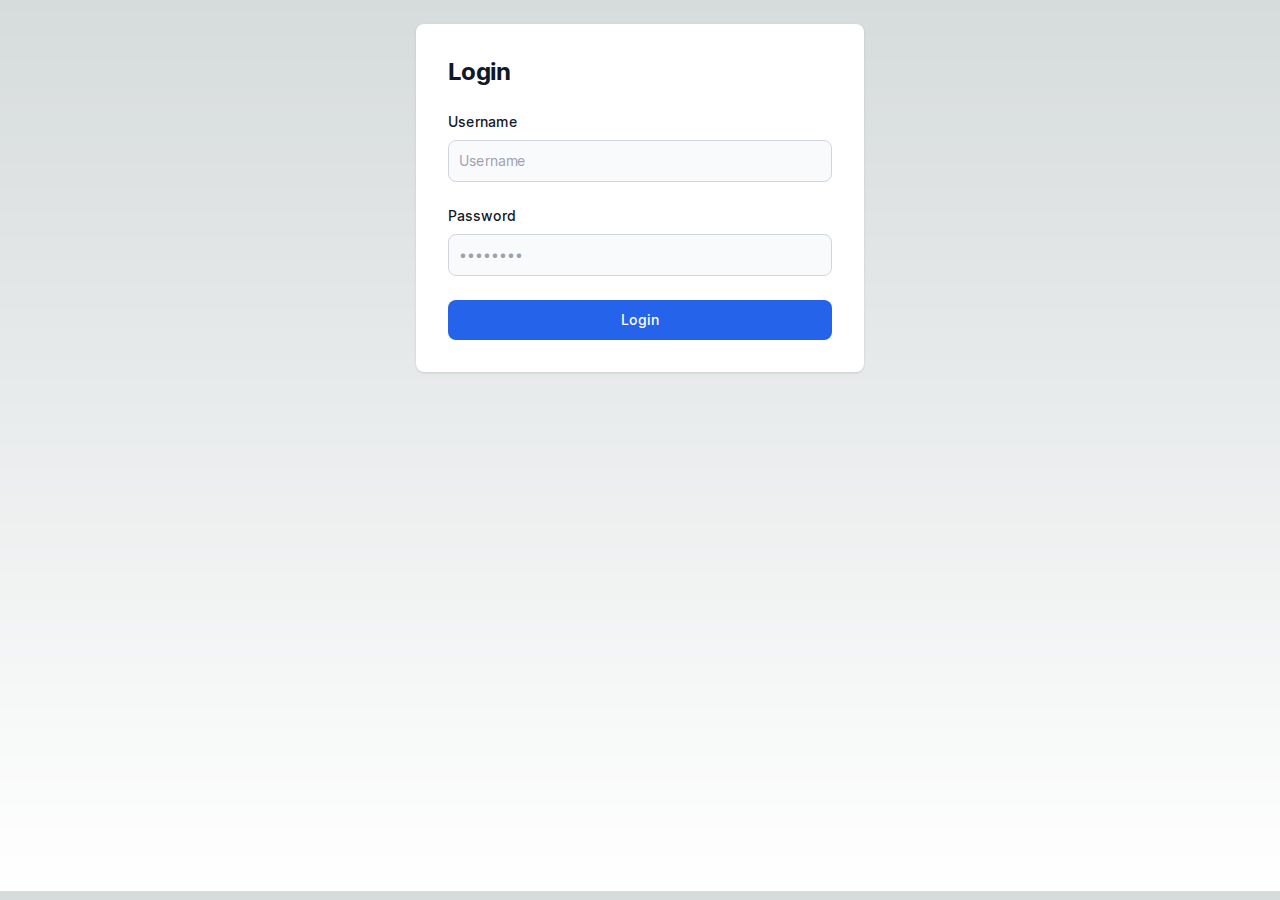
<file: admin.html>
<!DOCTYPE html><html lang="en"><head><meta charSet="utf-8"/><meta name="viewport" content="width=device-width, initial-scale=1"/><link rel="preload" href="/_next/static/media/c9a5bc6a7c948fb0-s.p.woff2" as="font" crossorigin="" type="font/woff2"/><link rel="stylesheet" href="/_next/static/css/bd18085e49c8bc4d.css" data-precedence="next"/><link rel="preload" as="script" fetchPriority="low" href="/_next/static/chunks/webpack-04c090bf27c652c8.js"/><script src="/_next/static/chunks/fd9d1056-f18af63d214b451f.js" async=""></script><script src="/_next/static/chunks/23-e8b368bad5731f1e.js" async=""></script><script src="/_next/static/chunks/main-app-02a2f8ee5db7dc4e.js" async=""></script><script src="/_next/static/chunks/app/admin/page-353b84eaaa129ab5.js" async=""></script><script src="/_next/static/chunks/863-9f255b6d74a10af2.js" async=""></script><script src="/_next/static/chunks/app/layout-3886f1e1161bb73d.js" async=""></script><title>Chef</title><meta name="description" content="Chef"/><link rel="icon" href="/favicon.ico" type="image/x-icon" sizes="16x16"/><meta name="next-size-adjust"/><script src="/_next/static/chunks/polyfills-78c92fac7aa8fdd8.js" noModule=""></script></head><body class="__className_aaf875"><div class="admin-page min-h-[99vh] w-full"><section class="flex flex-col items-center pt-6"><div class="w-full bg-white rounded-lg shadow dark:border md:mt-0 sm:max-w-md xl:p-0 dark:bg-gray-800 dark:border-gray-700"><div class="p-6 space-y-4 md:space-y-6 sm:p-8"><h1 class="text-xl font-bold leading-tight tracking-tight text-gray-900 md:text-2xl dark:text-white">Login</h1><form class="space-y-4 md:space-y-6"><div><label for="username" class="block mb-2 text-sm font-medium text-gray-900 dark:text-white">Username</label><input type="text" id="username" class="bg-gray-50 border border-gray-300 text-gray-900 sm:text-sm rounded-lg focus:ring-blue-600 focus:border-blue-600 block w-full p-2.5 dark:bg-gray-700 dark:border-gray-600 dark:placeholder-gray-400 dark:text-white dark:focus:ring-blue-500 dark:focus:border-blue-500" placeholder="Username" name="username" value=""/></div><div><label for="password" class="block mb-2 text-sm font-medium text-gray-900 dark:text-white">Password</label><input type="password" id="password" placeholder="••••••••" class="bg-gray-50 border border-gray-300 text-gray-900 sm:text-sm rounded-lg focus:ring-blue-600 focus:border-blue-600 block w-full p-2.5 dark:bg-gray-700 dark:border-gray-600 dark:placeholder-gray-400 dark:text-white dark:focus:ring-blue-500 dark:focus:border-blue-500" name="password" value=""/></div><button class="w-full text-white bg-blue-600 hover:bg-blue-700 focus:ring-4 focus:outline-none focus:ring-blue-300 font-medium rounded-lg text-sm px-5 py-2.5 text-center dark:bg-blue-600 dark:hover:bg-blue-700 dark:focus:ring-blue-800">Login</button></form></div></div></section></div><script src="/_next/static/chunks/webpack-04c090bf27c652c8.js" async=""></script><script>(self.__next_f=self.__next_f||[]).push([0]);self.__next_f.push([2,null])</script><script>self.__next_f.push([1,"1:HL[\"/_next/static/media/c9a5bc6a7c948fb0-s.p.woff2\",\"font\",{\"crossOrigin\":\"\",\"type\":\"font/woff2\"}]\n2:HL[\"/_next/static/css/bd18085e49c8bc4d.css\",\"style\"]\n"])</script><script>self.__next_f.push([1,"3:I[5751,[],\"\"]\n5:I[6513,[],\"ClientPageRoot\"]\n6:I[2914,[\"3\",\"static/chunks/app/admin/page-353b84eaaa129ab5.js\"],\"default\"]\n7:I[9275,[],\"\"]\n8:I[1343,[],\"\"]\n9:I[9082,[\"863\",\"static/chunks/863-9f255b6d74a10af2.js\",\"185\",\"static/chunks/app/layout-3886f1e1161bb73d.js\"],\"Providers\"]\nb:I[6130,[],\"\"]\nc:[]\n"])</script><script>self.__next_f.push([1,"0:[[[\"$\",\"link\",\"0\",{\"rel\":\"stylesheet\",\"href\":\"/_next/static/css/bd18085e49c8bc4d.css\",\"precedence\":\"next\",\"crossOrigin\":\"$undefined\"}]],[\"$\",\"$L3\",null,{\"buildId\":\"pO0BhSaRuQfmkkrYrUmSK\",\"assetPrefix\":\"\",\"initialCanonicalUrl\":\"/admin\",\"initialTree\":[\"\",{\"children\":[\"admin\",{\"children\":[\"__PAGE__\",{}]}]},\"$undefined\",\"$undefined\",true],\"initialSeedData\":[\"\",{\"children\":[\"admin\",{\"children\":[\"__PAGE__\",{},[[\"$L4\",[\"$\",\"$L5\",null,{\"props\":{\"params\":{},\"searchParams\":{}},\"Component\":\"$6\"}]],null],null]},[\"$\",\"$L7\",null,{\"parallelRouterKey\":\"children\",\"segmentPath\":[\"children\",\"admin\",\"children\"],\"error\":\"$undefined\",\"errorStyles\":\"$undefined\",\"errorScripts\":\"$undefined\",\"template\":[\"$\",\"$L8\",null,{}],\"templateStyles\":\"$undefined\",\"templateScripts\":\"$undefined\",\"notFound\":\"$undefined\",\"notFoundStyles\":\"$undefined\",\"styles\":null}],null]},[[\"$\",\"html\",null,{\"lang\":\"en\",\"children\":[\"$\",\"body\",null,{\"className\":\"__className_aaf875\",\"children\":[\"$\",\"$L9\",null,{\"children\":[\"$\",\"$L7\",null,{\"parallelRouterKey\":\"children\",\"segmentPath\":[\"children\"],\"error\":\"$undefined\",\"errorStyles\":\"$undefined\",\"errorScripts\":\"$undefined\",\"template\":[\"$\",\"$L8\",null,{}],\"templateStyles\":\"$undefined\",\"templateScripts\":\"$undefined\",\"notFound\":[[\"$\",\"title\",null,{\"children\":\"404: This page could not be found.\"}],[\"$\",\"div\",null,{\"style\":{\"fontFamily\":\"system-ui,\\\"Segoe UI\\\",Roboto,Helvetica,Arial,sans-serif,\\\"Apple Color Emoji\\\",\\\"Segoe UI Emoji\\\"\",\"height\":\"100vh\",\"textAlign\":\"center\",\"display\":\"flex\",\"flexDirection\":\"column\",\"alignItems\":\"center\",\"justifyContent\":\"center\"},\"children\":[\"$\",\"div\",null,{\"children\":[[\"$\",\"style\",null,{\"dangerouslySetInnerHTML\":{\"__html\":\"body{color:#000;background:#fff;margin:0}.next-error-h1{border-right:1px solid rgba(0,0,0,.3)}@media (prefers-color-scheme:dark){body{color:#fff;background:#000}.next-error-h1{border-right:1px solid rgba(255,255,255,.3)}}\"}}],[\"$\",\"h1\",null,{\"className\":\"next-error-h1\",\"style\":{\"display\":\"inline-block\",\"margin\":\"0 20px 0 0\",\"padding\":\"0 23px 0 0\",\"fontSize\":24,\"fontWeight\":500,\"verticalAlign\":\"top\",\"lineHeight\":\"49px\"},\"children\":\"404\"}],[\"$\",\"div\",null,{\"style\":{\"display\":\"inline-block\"},\"children\":[\"$\",\"h2\",null,{\"style\":{\"fontSize\":14,\"fontWeight\":400,\"lineHeight\":\"49px\",\"margin\":0},\"children\":\"This page could not be found.\"}]}]]}]}]],\"notFoundStyles\":[],\"styles\":null}]}]}]}],null],null],\"couldBeIntercepted\":false,\"initialHead\":[false,\"$La\"],\"globalErrorComponent\":\"$b\",\"missingSlots\":\"$Wc\"}]]\n"])</script><script>self.__next_f.push([1,"a:[[\"$\",\"meta\",\"0\",{\"name\":\"viewport\",\"content\":\"width=device-width, initial-scale=1\"}],[\"$\",\"meta\",\"1\",{\"charSet\":\"utf-8\"}],[\"$\",\"title\",\"2\",{\"children\":\"Chef\"}],[\"$\",\"meta\",\"3\",{\"name\":\"description\",\"content\":\"Chef\"}],[\"$\",\"link\",\"4\",{\"rel\":\"icon\",\"href\":\"/favicon.ico\",\"type\":\"image/x-icon\",\"sizes\":\"16x16\"}],[\"$\",\"meta\",\"5\",{\"name\":\"next-size-adjust\"}]]\n4:null\n"])</script></body></html>
</file>
<file: _next/static/css/bd18085e49c8bc4d.css>
@font-face{font-family:__Inter_aaf875;font-style:normal;font-weight:100 900;font-display:swap;src:url(/_next/static/media/ec159349637c90ad-s.woff2) format("woff2");unicode-range:u+0460-052f,u+1c80-1c88,u+20b4,u+2de0-2dff,u+a640-a69f,u+fe2e-fe2f}@font-face{font-family:__Inter_aaf875;font-style:normal;font-weight:100 900;font-display:swap;src:url(/_next/static/media/513657b02c5c193f-s.woff2) format("woff2");unicode-range:u+0301,u+0400-045f,u+0490-0491,u+04b0-04b1,u+2116}@font-face{font-family:__Inter_aaf875;font-style:normal;font-weight:100 900;font-display:swap;src:url(/_next/static/media/fd4db3eb5472fc27-s.woff2) format("woff2");unicode-range:u+1f??}@font-face{font-family:__Inter_aaf875;font-style:normal;font-weight:100 900;font-display:swap;src:url(/_next/static/media/51ed15f9841b9f9d-s.woff2) format("woff2");unicode-range:u+0370-0377,u+037a-037f,u+0384-038a,u+038c,u+038e-03a1,u+03a3-03ff}@font-face{font-family:__Inter_aaf875;font-style:normal;font-weight:100 900;font-display:swap;src:url(/_next/static/media/05a31a2ca4975f99-s.woff2) format("woff2");unicode-range:u+0102-0103,u+0110-0111,u+0128-0129,u+0168-0169,u+01a0-01a1,u+01af-01b0,u+0300-0301,u+0303-0304,u+0308-0309,u+0323,u+0329,u+1ea0-1ef9,u+20ab}@font-face{font-family:__Inter_aaf875;font-style:normal;font-weight:100 900;font-display:swap;src:url(/_next/static/media/d6b16ce4a6175f26-s.woff2) format("woff2");unicode-range:u+0100-02af,u+0304,u+0308,u+0329,u+1e00-1e9f,u+1ef2-1eff,u+2020,u+20a0-20ab,u+20ad-20c0,u+2113,u+2c60-2c7f,u+a720-a7ff}@font-face{font-family:__Inter_aaf875;font-style:normal;font-weight:100 900;font-display:swap;src:url(/_next/static/media/c9a5bc6a7c948fb0-s.p.woff2) format("woff2");unicode-range:u+00??,u+0131,u+0152-0153,u+02bb-02bc,u+02c6,u+02da,u+02dc,u+0304,u+0308,u+0329,u+2000-206f,u+2074,u+20ac,u+2122,u+2191,u+2193,u+2212,u+2215,u+feff,u+fffd}@font-face{font-family:__Inter_Fallback_aaf875;src:local("Arial");ascent-override:90.49%;descent-override:22.56%;line-gap-override:0.00%;size-adjust:107.06%}.__className_aaf875{font-family:__Inter_aaf875,__Inter_Fallback_aaf875;font-style:normal}

/*
! tailwindcss v3.4.4 | MIT License | https://tailwindcss.com
*/*,:after,:before{box-sizing:border-box;border:0 solid #e5e7eb}:after,:before{--tw-content:""}:host,html{line-height:1.5;-webkit-text-size-adjust:100%;-moz-tab-size:4;tab-size:4;font-family:ui-sans-serif,system-ui,sans-serif,Apple Color Emoji,Segoe UI Emoji,Segoe UI Symbol,Noto Color Emoji;font-feature-settings:normal;font-variation-settings:normal;-webkit-tap-highlight-color:transparent}body{margin:0;line-height:inherit}hr{height:0;color:inherit;border-top-width:1px}abbr:where([title]){text-decoration:underline dotted}h1,h2,h3,h4,h5,h6{font-size:inherit;font-weight:inherit}a{color:inherit;text-decoration:inherit}b,strong{font-weight:bolder}code,kbd,pre,samp{font-family:ui-monospace,SFMono-Regular,Menlo,Monaco,Consolas,Liberation Mono,Courier New,monospace;font-feature-settings:normal;font-variation-settings:normal;font-size:1em}small{font-size:80%}sub,sup{font-size:75%;line-height:0;position:relative;vertical-align:baseline}sub{bottom:-.25em}sup{top:-.5em}table{text-indent:0;border-color:inherit;border-collapse:collapse}button,input,optgroup,select,textarea{font-family:inherit;font-feature-settings:inherit;font-variation-settings:inherit;font-size:100%;font-weight:inherit;line-height:inherit;letter-spacing:inherit;color:inherit;margin:0;padding:0}button,select{text-transform:none}button,input:where([type=button]),input:where([type=reset]),input:where([type=submit]){-webkit-appearance:button;background-color:transparent;background-image:none}:-moz-focusring{outline:auto}:-moz-ui-invalid{box-shadow:none}progress{vertical-align:baseline}::-webkit-inner-spin-button,::-webkit-outer-spin-button{height:auto}[type=search]{-webkit-appearance:textfield;outline-offset:-2px}::-webkit-search-decoration{-webkit-appearance:none}::-webkit-file-upload-button{-webkit-appearance:button;font:inherit}summary{display:list-item}blockquote,dd,dl,figure,h1,h2,h3,h4,h5,h6,hr,p,pre{margin:0}fieldset{margin:0}fieldset,legend{padding:0}menu,ol,ul{list-style:none;margin:0;padding:0}dialog{padding:0}textarea{resize:vertical}input::placeholder,textarea::placeholder{opacity:1;color:#9ca3af}[role=button],button{cursor:pointer}:disabled{cursor:default}audio,canvas,embed,iframe,img,object,svg,video{display:block;vertical-align:middle}img,video{max-width:100%;height:auto}[hidden]{display:none}*,:after,:before{--tw-border-spacing-x:0;--tw-border-spacing-y:0;--tw-translate-x:0;--tw-translate-y:0;--tw-rotate:0;--tw-skew-x:0;--tw-skew-y:0;--tw-scale-x:1;--tw-scale-y:1;--tw-pan-x: ;--tw-pan-y: ;--tw-pinch-zoom: ;--tw-scroll-snap-strictness:proximity;--tw-gradient-from-position: ;--tw-gradient-via-position: ;--tw-gradient-to-position: ;--tw-ordinal: ;--tw-slashed-zero: ;--tw-numeric-figure: ;--tw-numeric-spacing: ;--tw-numeric-fraction: ;--tw-ring-inset: ;--tw-ring-offset-width:0px;--tw-ring-offset-color:#fff;--tw-ring-color:rgba(59,130,246,.5);--tw-ring-offset-shadow:0 0 #0000;--tw-ring-shadow:0 0 #0000;--tw-shadow:0 0 #0000;--tw-shadow-colored:0 0 #0000;--tw-blur: ;--tw-brightness: ;--tw-contrast: ;--tw-grayscale: ;--tw-hue-rotate: ;--tw-invert: ;--tw-saturate: ;--tw-sepia: ;--tw-drop-shadow: ;--tw-backdrop-blur: ;--tw-backdrop-brightness: ;--tw-backdrop-contrast: ;--tw-backdrop-grayscale: ;--tw-backdrop-hue-rotate: ;--tw-backdrop-invert: ;--tw-backdrop-opacity: ;--tw-backdrop-saturate: ;--tw-backdrop-sepia: ;--tw-contain-size: ;--tw-contain-layout: ;--tw-contain-paint: ;--tw-contain-style: }::backdrop{--tw-border-spacing-x:0;--tw-border-spacing-y:0;--tw-translate-x:0;--tw-translate-y:0;--tw-rotate:0;--tw-skew-x:0;--tw-skew-y:0;--tw-scale-x:1;--tw-scale-y:1;--tw-pan-x: ;--tw-pan-y: ;--tw-pinch-zoom: ;--tw-scroll-snap-strictness:proximity;--tw-gradient-from-position: ;--tw-gradient-via-position: ;--tw-gradient-to-position: ;--tw-ordinal: ;--tw-slashed-zero: ;--tw-numeric-figure: ;--tw-numeric-spacing: ;--tw-numeric-fraction: ;--tw-ring-inset: ;--tw-ring-offset-width:0px;--tw-ring-offset-color:#fff;--tw-ring-color:rgba(59,130,246,.5);--tw-ring-offset-shadow:0 0 #0000;--tw-ring-shadow:0 0 #0000;--tw-shadow:0 0 #0000;--tw-shadow-colored:0 0 #0000;--tw-blur: ;--tw-brightness: ;--tw-contrast: ;--tw-grayscale: ;--tw-hue-rotate: ;--tw-invert: ;--tw-saturate: ;--tw-sepia: ;--tw-drop-shadow: ;--tw-backdrop-blur: ;--tw-backdrop-brightness: ;--tw-backdrop-contrast: ;--tw-backdrop-grayscale: ;--tw-backdrop-hue-rotate: ;--tw-backdrop-invert: ;--tw-backdrop-opacity: ;--tw-backdrop-saturate: ;--tw-backdrop-sepia: ;--tw-contain-size: ;--tw-contain-layout: ;--tw-contain-paint: ;--tw-contain-style: }.container{width:100%}@media (min-width:640px){.container{max-width:640px}}@media (min-width:768px){.container{max-width:768px}}@media (min-width:1024px){.container{max-width:1024px}}@media (min-width:1280px){.container{max-width:1280px}}@media (min-width:1536px){.container{max-width:1536px}}.fixed{position:fixed}.absolute{position:absolute}.relative{position:relative}.sticky{position:sticky}.right-0{right:0}.top-0{top:0}.top-\[20px\]{top:20px}.top-\[35\%\]{top:35%}.z-10{z-index:10}.z-20{z-index:20}.m-0{margin:0}.mb-10{margin-bottom:2.5rem}.mb-2{margin-bottom:.5rem}.mb-5{margin-bottom:1.25rem}.block{display:block}.flex{display:flex}.table{display:table}.grid{display:grid}.hidden{display:none}.h-\[100vh\]{height:100vh}.min-h-\[100vh\]{min-height:100vh}.min-h-\[90vh\]{min-height:90vh}.min-h-\[99vh\]{min-height:99vh}.w-full{width:100%}.grow{flex-grow:1}.cursor-pointer{cursor:pointer}.select-none{user-select:none}.grid-cols-1{grid-template-columns:repeat(1,minmax(0,1fr))}.grid-cols-5{grid-template-columns:repeat(5,minmax(0,1fr))}.flex-col{flex-direction:column}.flex-wrap{flex-wrap:wrap}.items-center{align-items:center}.justify-end{justify-content:flex-end}.justify-center{justify-content:center}.justify-between{justify-content:space-between}.space-y-4>:not([hidden])~:not([hidden]){--tw-space-y-reverse:0;margin-top:calc(1rem * calc(1 - var(--tw-space-y-reverse)));margin-bottom:calc(1rem * var(--tw-space-y-reverse))}.rounded-lg{border-radius:.5rem}.border{border-width:1px}.border-b{border-bottom-width:1px}.border-t{border-top-width:1px}.border-gray-300{--tw-border-opacity:1;border-color:rgb(209 213 219/var(--tw-border-opacity))}.bg-\[\#fffddd\]{--tw-bg-opacity:1;background-color:rgb(255 253 221/var(--tw-bg-opacity))}.bg-\[\#ffffff\]{--tw-bg-opacity:1;background-color:rgb(255 255 255/var(--tw-bg-opacity))}.bg-blue-600{--tw-bg-opacity:1;background-color:rgb(37 99 235/var(--tw-bg-opacity))}.bg-gray-50{--tw-bg-opacity:1;background-color:rgb(249 250 251/var(--tw-bg-opacity))}.bg-white{--tw-bg-opacity:1;background-color:rgb(255 255 255/var(--tw-bg-opacity))}.p-2{padding:.5rem}.p-2\.5{padding:.625rem}.p-4{padding:1rem}.p-6{padding:1.5rem}.p-\[30px\]{padding:30px}.px-2{padding-left:.5rem;padding-right:.5rem}.px-4{padding-left:1rem;padding-right:1rem}.px-5{padding-left:1.25rem;padding-right:1.25rem}.py-2{padding-top:.5rem;padding-bottom:.5rem}.py-2\.5{padding-top:.625rem;padding-bottom:.625rem}.py-3{padding-top:.75rem;padding-bottom:.75rem}.py-4{padding-top:1rem;padding-bottom:1rem}.pt-6{padding-top:1.5rem}.pt-\[60px\]{padding-top:60px}.text-center{text-align:center}.text-2xl{font-size:1.5rem;line-height:2rem}.text-sm{font-size:.875rem;line-height:1.25rem}.text-xl{font-size:1.25rem;line-height:1.75rem}.font-bold{font-weight:700}.font-medium{font-weight:500}.leading-tight{line-height:1.25}.tracking-tight{letter-spacing:-.025em}.text-\[\#000000\]{--tw-text-opacity:1;color:rgb(0 0 0/var(--tw-text-opacity))}.text-\[red\]{--tw-text-opacity:1;color:rgb(255 0 0/var(--tw-text-opacity))}.text-gray-900{--tw-text-opacity:1;color:rgb(17 24 39/var(--tw-text-opacity))}.text-white{--tw-text-opacity:1;color:rgb(255 255 255/var(--tw-text-opacity))}.no-underline{text-decoration-line:none}.shadow{--tw-shadow:0 1px 3px 0 rgba(0,0,0,.1),0 1px 2px -1px rgba(0,0,0,.1);--tw-shadow-colored:0 1px 3px 0 var(--tw-shadow-color),0 1px 2px -1px var(--tw-shadow-color);box-shadow:var(--tw-ring-offset-shadow,0 0 #0000),var(--tw-ring-shadow,0 0 #0000),var(--tw-shadow)}:root{--foreground-rgb:0,0,0;--background-start-rgb:214,219,220;--background-end-rgb:255,255,255}@media (prefers-color-scheme:dark){:root{--foreground-rgb:255,255,255;--background-start-rgb:0,0,0;--background-end-rgb:0,0,0}}body{color:rgb(var(--foreground-rgb));background:linear-gradient(to bottom,transparent,rgb(var(--background-end-rgb))) rgb(var(--background-start-rgb))}html{scroll-behavior:smooth}.img-responsive{object-fit:cover;object-position:100% 50%;width:100%;height:auto}.title-section{position:relative;text-align:center;font-size:36px;font-weight:100;text-transform:uppercase;margin-bottom:10px}.title-section:after{position:absolute;content:"";background:#b84a3a;width:calc(60%);height:2px;top:100%;left:50%;transform:translateX(-50%)}.media-content{position:absolute;z-index:1;text-align:center;width:100%}.media-content .media-title{font-size:36px}.media-content .media-sub-title,.media-content .media-title{color:#fff;font-weight:700}.media-line{margin-top:50px;border-bottom:3px solid #fff;border-top:3px solid #fff;padding:7px 0 0;width:60px;margin-left:auto;margin-right:auto}.bg--1{background-color:#fffddd}.contact{text-transform:uppercase}.contact__info{padding:80px 0 40px;text-align:center}.contact__info__hours{max-width:512px;background:#fff;margin:auto;height:100%;padding:32px}.contact__info h2{margin-bottom:30px}.contact__info__hours table{width:100%;font-size:24px;line-height:111.11111111%}.contact__info__email{background:#fff;text-align:center;height:100%;padding:32px 16px}.contact__info__email h2{margin-bottom:48px}.contact__info__email h3{font-size:24px;line-height:38px;margin-bottom:24px;font-weight:500}.contact__info__email p{font-size:18px;margin-bottom:24px}.contact__event{text-align:center;padding:40px}.contact__event__inner{width:100%;background:#fff;padding:32px 32px 30px}.contact__event__inner p{font-family:VL Bebas Neue,sans-serif;font-size:18px;line-height:1.5em;margin-bottom:20px}.contact__find-us{padding:40px 0}.contact__find-us__inner{text-align:center;padding:32px;background:#fff;max-width:784px;margin:auto}.contact__find-us__inner .title-section{margin-bottom:41px}.contact__find-us__inner p{font-size:20px;line-height:111.11111111%;margin-bottom:24px}.contact__map{text-align:center;padding:40px 0}.contact__map__inner{max-width:1328px;margin:auto}@media (max-width:767px){.navicon{width:1.125em;height:.125em}.navicon:after,.navicon:before{display:block;position:absolute;width:100%;height:100%;transition:all .2s ease-out;content:"";background:#3d4852}.navicon:before{top:5px}.navicon:after{top:-5px}.menu-btn:not(:checked)~.menu{display:none}.menu-btn:checked~.menu{display:block}.menu-btn:checked~.menu-icon .navicon{background:transparent}.menu-btn:checked~.menu-icon .navicon:before{transform:rotate(-45deg)}.menu-btn:checked~.menu-icon .navicon:after{transform:rotate(45deg)}.menu-btn:checked~.menu-icon .navicon:after,.menu-btn:checked~.menu-icon .navicon:before{top:0}}.hover\:bg-blue-700:hover{--tw-bg-opacity:1;background-color:rgb(29 78 216/var(--tw-bg-opacity))}.focus\:border-blue-600:focus{--tw-border-opacity:1;border-color:rgb(37 99 235/var(--tw-border-opacity))}.focus\:outline-none:focus{outline:2px solid transparent;outline-offset:2px}.focus\:ring-4:focus{--tw-ring-offset-shadow:var(--tw-ring-inset) 0 0 0 var(--tw-ring-offset-width) var(--tw-ring-offset-color);--tw-ring-shadow:var(--tw-ring-inset) 0 0 0 calc(4px + var(--tw-ring-offset-width)) var(--tw-ring-color);box-shadow:var(--tw-ring-offset-shadow),var(--tw-ring-shadow),var(--tw-shadow,0 0 #0000)}.focus\:ring-blue-300:focus{--tw-ring-opacity:1;--tw-ring-color:rgb(147 197 253/var(--tw-ring-opacity))}.focus\:ring-blue-600:focus{--tw-ring-opacity:1;--tw-ring-color:rgb(37 99 235/var(--tw-ring-opacity))}@media (min-width:640px){.sm\:max-w-md{max-width:28rem}.sm\:p-8{padding:2rem}.sm\:text-sm{font-size:.875rem;line-height:1.25rem}}@media (min-width:768px){.md\:fixed{position:fixed}.md\:top-\[30vh\]{top:30vh}.md\:mt-0{margin-top:0}.md\:mt-\[100vh\]{margin-top:100vh}.md\:inline-block{display:inline-block}.md\:flex{display:flex}.md\:hidden{display:none}.md\:w-1\/3{width:33.333333%}.md\:w-auto{width:auto}.md\:grid-cols-2{grid-template-columns:repeat(2,minmax(0,1fr))}.md\:grid-cols-3{grid-template-columns:repeat(3,minmax(0,1fr))}.md\:grid-cols-4{grid-template-columns:repeat(4,minmax(0,1fr))}.md\:space-y-6>:not([hidden])~:not([hidden]){--tw-space-y-reverse:0;margin-top:calc(1.5rem * calc(1 - var(--tw-space-y-reverse)));margin-bottom:calc(1.5rem * var(--tw-space-y-reverse))}.md\:border-none{border-style:none}.md\:pt-0{padding-top:0}.md\:text-2xl{font-size:1.5rem;line-height:2rem}.md\:text-\[55px\]{font-size:55px}}@media (min-width:1280px){.xl\:p-0{padding:0}}@media (prefers-color-scheme:dark){.dark\:border{border-width:1px}.dark\:border-gray-600{--tw-border-opacity:1;border-color:rgb(75 85 99/var(--tw-border-opacity))}.dark\:border-gray-700{--tw-border-opacity:1;border-color:rgb(55 65 81/var(--tw-border-opacity))}.dark\:bg-blue-600{--tw-bg-opacity:1;background-color:rgb(37 99 235/var(--tw-bg-opacity))}.dark\:bg-gray-700{--tw-bg-opacity:1;background-color:rgb(55 65 81/var(--tw-bg-opacity))}.dark\:bg-gray-800{--tw-bg-opacity:1;background-color:rgb(31 41 55/var(--tw-bg-opacity))}.dark\:text-white{--tw-text-opacity:1;color:rgb(255 255 255/var(--tw-text-opacity))}.dark\:placeholder-gray-400::placeholder{--tw-placeholder-opacity:1;color:rgb(156 163 175/var(--tw-placeholder-opacity))}.dark\:hover\:bg-blue-700:hover{--tw-bg-opacity:1;background-color:rgb(29 78 216/var(--tw-bg-opacity))}.dark\:focus\:border-blue-500:focus{--tw-border-opacity:1;border-color:rgb(59 130 246/var(--tw-border-opacity))}.dark\:focus\:ring-blue-500:focus{--tw-ring-opacity:1;--tw-ring-color:rgb(59 130 246/var(--tw-ring-opacity))}.dark\:focus\:ring-blue-800:focus{--tw-ring-opacity:1;--tw-ring-color:rgb(30 64 175/var(--tw-ring-opacity))}}
</file>
